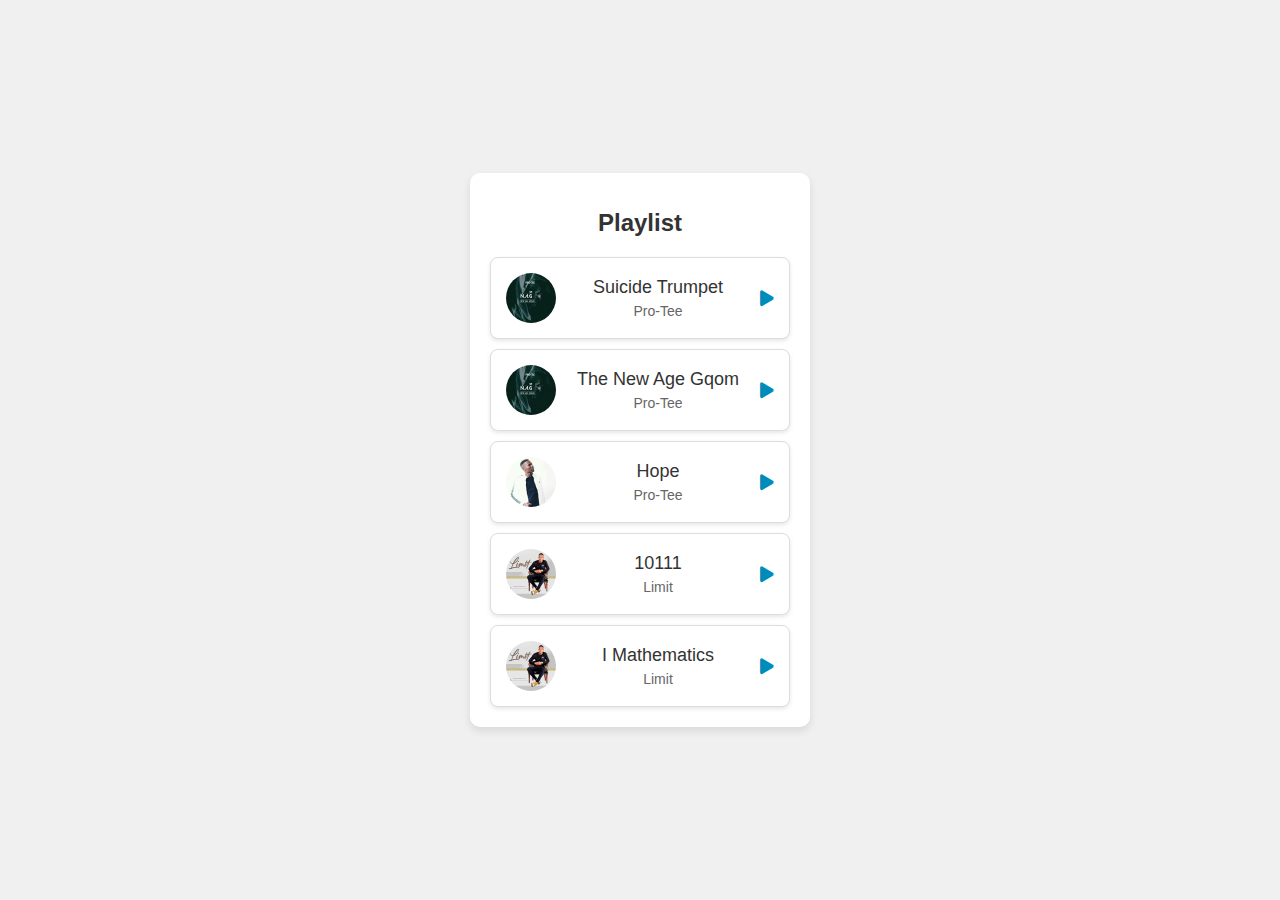
<file: index.html>
<!DOCTYPE html>
<html lang="en">
<head>
  <meta charset="UTF-8">
  <meta name="viewport" content="width=device-width, initial-scale=1.0">
  <link rel="stylesheet" href="playlist.css"> <!-- Link to your CSS file -->
  <link rel="stylesheet" href="https://cdnjs.cloudflare.com/ajax/libs/font-awesome/6.0.0-beta3/css/all.min.css"> <!-- Font Awesome -->
  <title>Playlist</title>
</head>
<body>
  <div class="playlist-container">
    <h1>Playlist</h1>
    <ul id="playlist">
      <!-- Playlist items will be dynamically added here -->
    </ul>
  </div>

  <!-- Link to your JavaScript file -->
  <script src="playlist.js"></script>
</body>
</html>
</file>
<file: playlist.css>
/* General body styling */
body {
    display: flex;
    justify-content: center;
    align-items: center;
    height: 100vh;
    background-color: #f0f0f0;
    margin: 0;
    font-family: Arial, sans-serif;
}

/* Playlist container styling */
.playlist-container {
    width: 80%;
    max-width: 300px;
    background-color: #ffffff;
    border-radius: 10px;
    box-shadow: 0 4px 8px rgba(0, 0, 0, 0.1);
    padding: 20px;
    text-align: center;
    overflow-y: auto; /* Allows scrolling if content exceeds container height */
    max-height: 80vh; /* Limits the height of the playlist container */
}

/* Playlist title styling */
.playlist-container h1 {
    margin-bottom: 20px;
    font-size: 24px;
    color: #333;
}

/* Playlist item list styling */
#playlist {
    list-style: none;
    padding: 0;
    margin: 0;
    display: flex;
    flex-direction: column; /* Stack items vertically */
    gap: 10px; /* Space between playlist items */
}

/* Playlist item styling */
#playlist li {
    display: flex;
    align-items: center;
    padding: 15px;
    border-radius: 8px; /* Rounded corners for playlist items */
    border: 1px solid #ddd;
    cursor: pointer;
    transition: background-color 0.3s, box-shadow 0.3s;
    background-color: #fff;
    box-shadow: 0 2px 4px rgba(0, 0, 0, 0.1);
}

#playlist li:hover {
    background-color: #f5f5f5;
    box-shadow: 0 4px 8px rgba(0, 0, 0, 0.2);
}

/* Cover image styling */
#playlist li img.cover {
    width: 50px; /* Consistent size for cover images */
    height: 50px; /* Consistent size for cover images */
    object-fit: cover;
    border-radius: 50%; /* Makes the image rounded */
    margin-right: 10px; /* Space between cover image and title */
}

/* Playlist item title and artist container styling */
#playlist li .info {
    flex: 1; /* Allows title and artist container to take up available space */
    display: flex;
    flex-direction: column; /* Stack title and artist vertically */
    justify-content: center; /* Center items vertically */
}

/* Playlist item title styling */
#playlist li .title {
    font-size: 18px;
    color: #333;
    margin-bottom: 5px; /* Space between title and artist */
}

/* Playlist item artist styling */
#playlist li .artist {
    font-size: 14px;
    color: #666;
    text-align: center; /* Center the text horizontally */
}

/* Play icon styling */
#playlist li i {
    font-size: 18px;
    color: #008cba;
    margin-left: 10px; /* Space between title and play icon */
}

/* Button styling */
.control-button {
    background-color: #008cba;
    border: none;
    color: white;
    padding: 10px 20px;
    margin-top: 20px;
    border-radius: 5px;
    cursor: pointer;
    font-size: 16px;
}

.control-button:hover {
    background-color: #005f6a;
}
</file>
